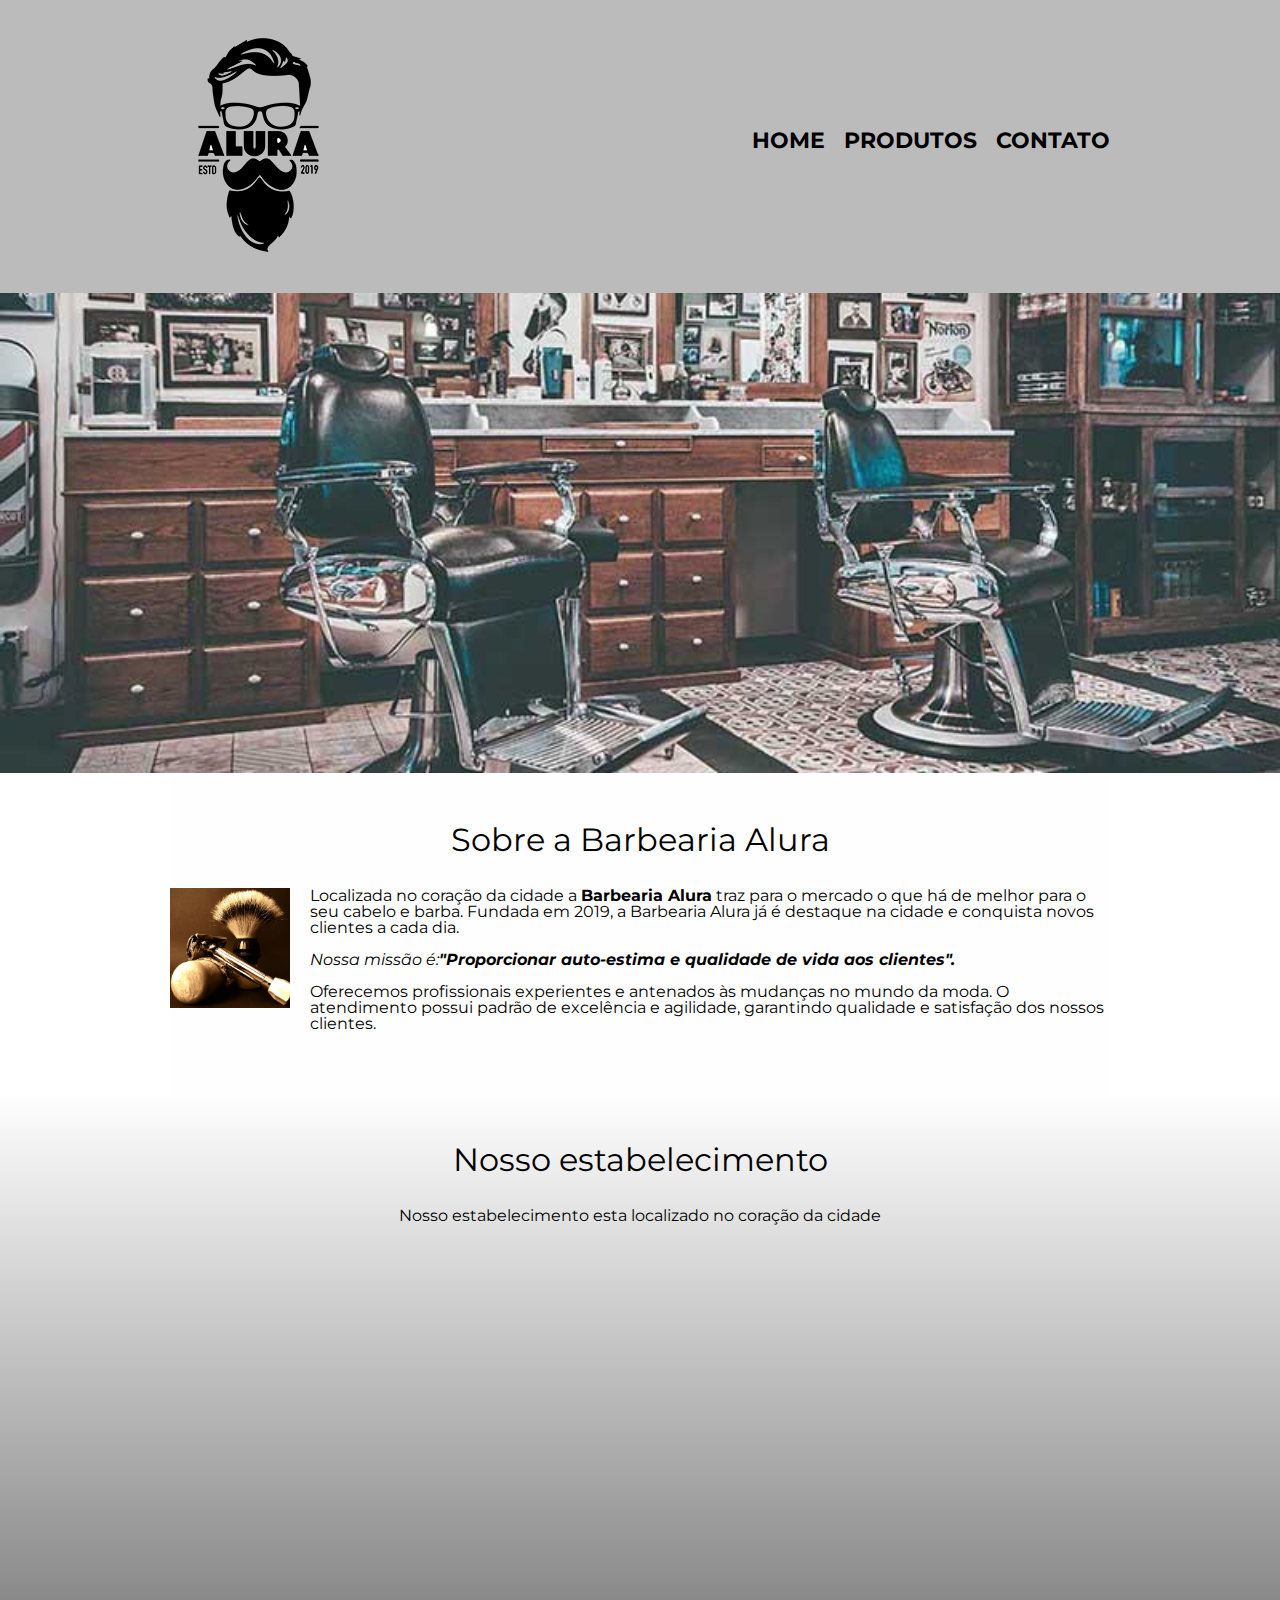
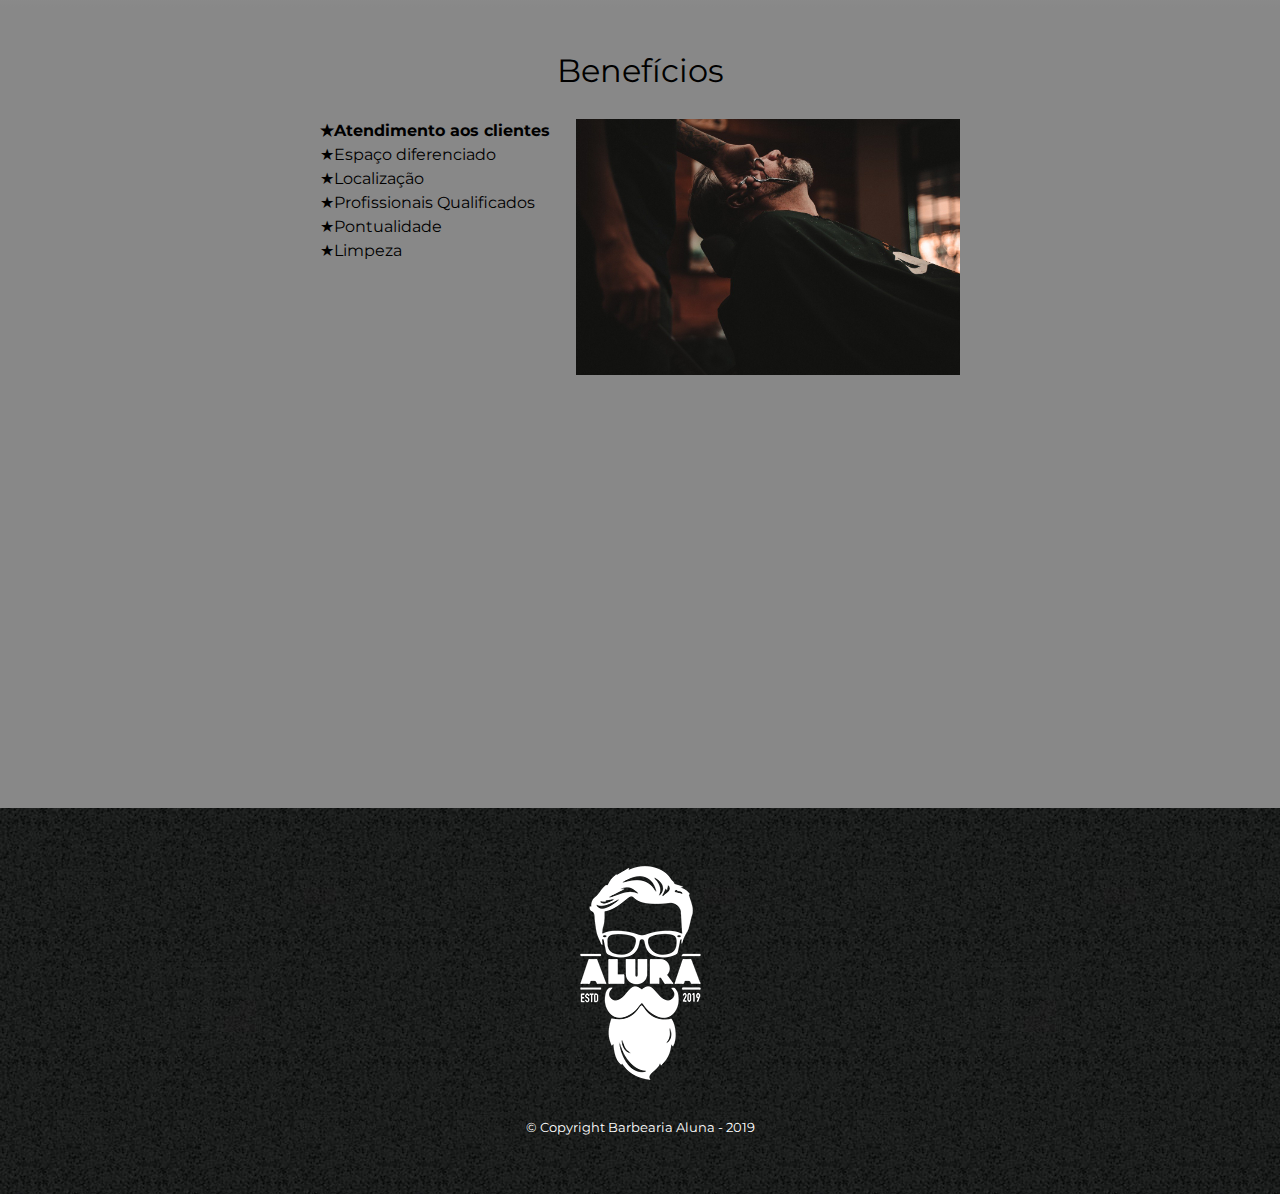
<file: index.htm>
<!DOCTYPE html>
<html lang="pt-br">
    <head>
        <meta charset="UTF-8">
        <meta http-equiv="X-UA-Compatible" content="IE=edge">
        <meta name="viewport" content="width=device-width, initial-scale=1.0">
        <link rel="stylesheet" href="reset.css">
        <link rel="stylesheet" href="style.css">
        <link href="https://fonts.googleapis.com/css?family=Montserrat&display=swap" rel="stylesheet">
        <title>Barbearia Alura</title>
    </head>
    
    <body>
        <header>
            <div class="caixa">
                <h1><img src="logo.png"></h1>
                <nav>
                    <ul>
                        <li><a href="index.htm">Home</a></li>
                        <li><a href="produtos.html">Produtos</a></li>
                        <li><a href="contatos.html">Contato</a></li>
                    </ul>
                </nav>
            </div>
        </header>
        <img class="banner" src="banner.jpg" >
        <main>
            <section class="principal">            
                <h2 class="titulo-principal">Sobre a Barbearia Alura</h2>
                <img class="utensilios" src="utensilios.jpg" alt="Utencilios de um barbeiro" >
                <p>Localizada no coração da cidade a <strong>Barbearia Alura</strong> traz para o mercado o que há de melhor para o seu cabelo e barba.
                    Fundada em 2019, a Barbearia Alura já é destaque na cidade e conquista novos clientes a cada dia.</p>
                <p id="missao"><em>Nossa missão é:<strong>"Proporcionar auto-estima e qualidade de vida aos clientes".</strong></em></p>     
                <p>Oferecemos profissionais experientes e antenados às mudanças no mundo da moda. O atendimento possui padrão de excelência e
                    agilidade, garantindo qualidade e satisfação dos nossos clientes.</p>
            </section> 
            <section class="mapa">
                <h3 class="titulo-principal">Nosso estabelecimento</h3>
                <p>Nosso estabelecimento esta localizado no coração da cidade</p>
                <div class="mapa-conteudo">
                    <iframe src="https://www.google.com/maps/embed?pb=!1m18!1m12!1m3!1d3656.448598130907!2d-46.634653385542414!3d-23.588239368469353!2m3!1f0!2f0!3f0!3m2!1i1024!2i768!4f13.1!3m3!1m2!1s0x94ce5a2b2ed7f3a1%3A0xab35da2f5ca62674!2sCaelum%20-%20Escola%20de%20Tecnologia!5e0!3m2!1spt-BR!2sbr!4v1580916426151!5m2!1spt-BR!2sbr" 
                    width="100%" height="300" frameborder="0" style="border:0;" allowfullscreen=""></iframe>
                 </div>
            </section>
            <section class="beneficios">   
                <h3 class="titulo-principal">Benefícios</h3> 
                <div class="conteudo-beneficios">
                    <ul class="lista-beneficios">
                        <li class="itens">Atendimento aos clientes</li>
                        <li class="itens">Espaço diferenciado</li> 
                        <li class="itens">Localização</li>
                        <li class="itens">Profissionais Qualificados</li>
                        <li class="itens">Pontualidade</li>
                        <li class="itens">Limpeza</li>
                    </ul><img src="beneficios.jpg" class="imagem-beneficios">
                </div>
                <div class="video">
                    <iframe width="100%" height="315" src="https://www.youtube.com/embed/wcVVXUV0YUY" 
                    frameborder="0" allow="accelerometer; autoplay; encrypted-media; gyroscope; picture-in-picture" 
                     allowfullscreen></iframe>
                </div>
            </section> 
        </main>
        <footer>
            <img src="logo-branco.png">
            <p class="Copyright">&copy; Copyright Barbearia Aluna - 2019</p>
        </footer>       
    </body>
</html>
</file>
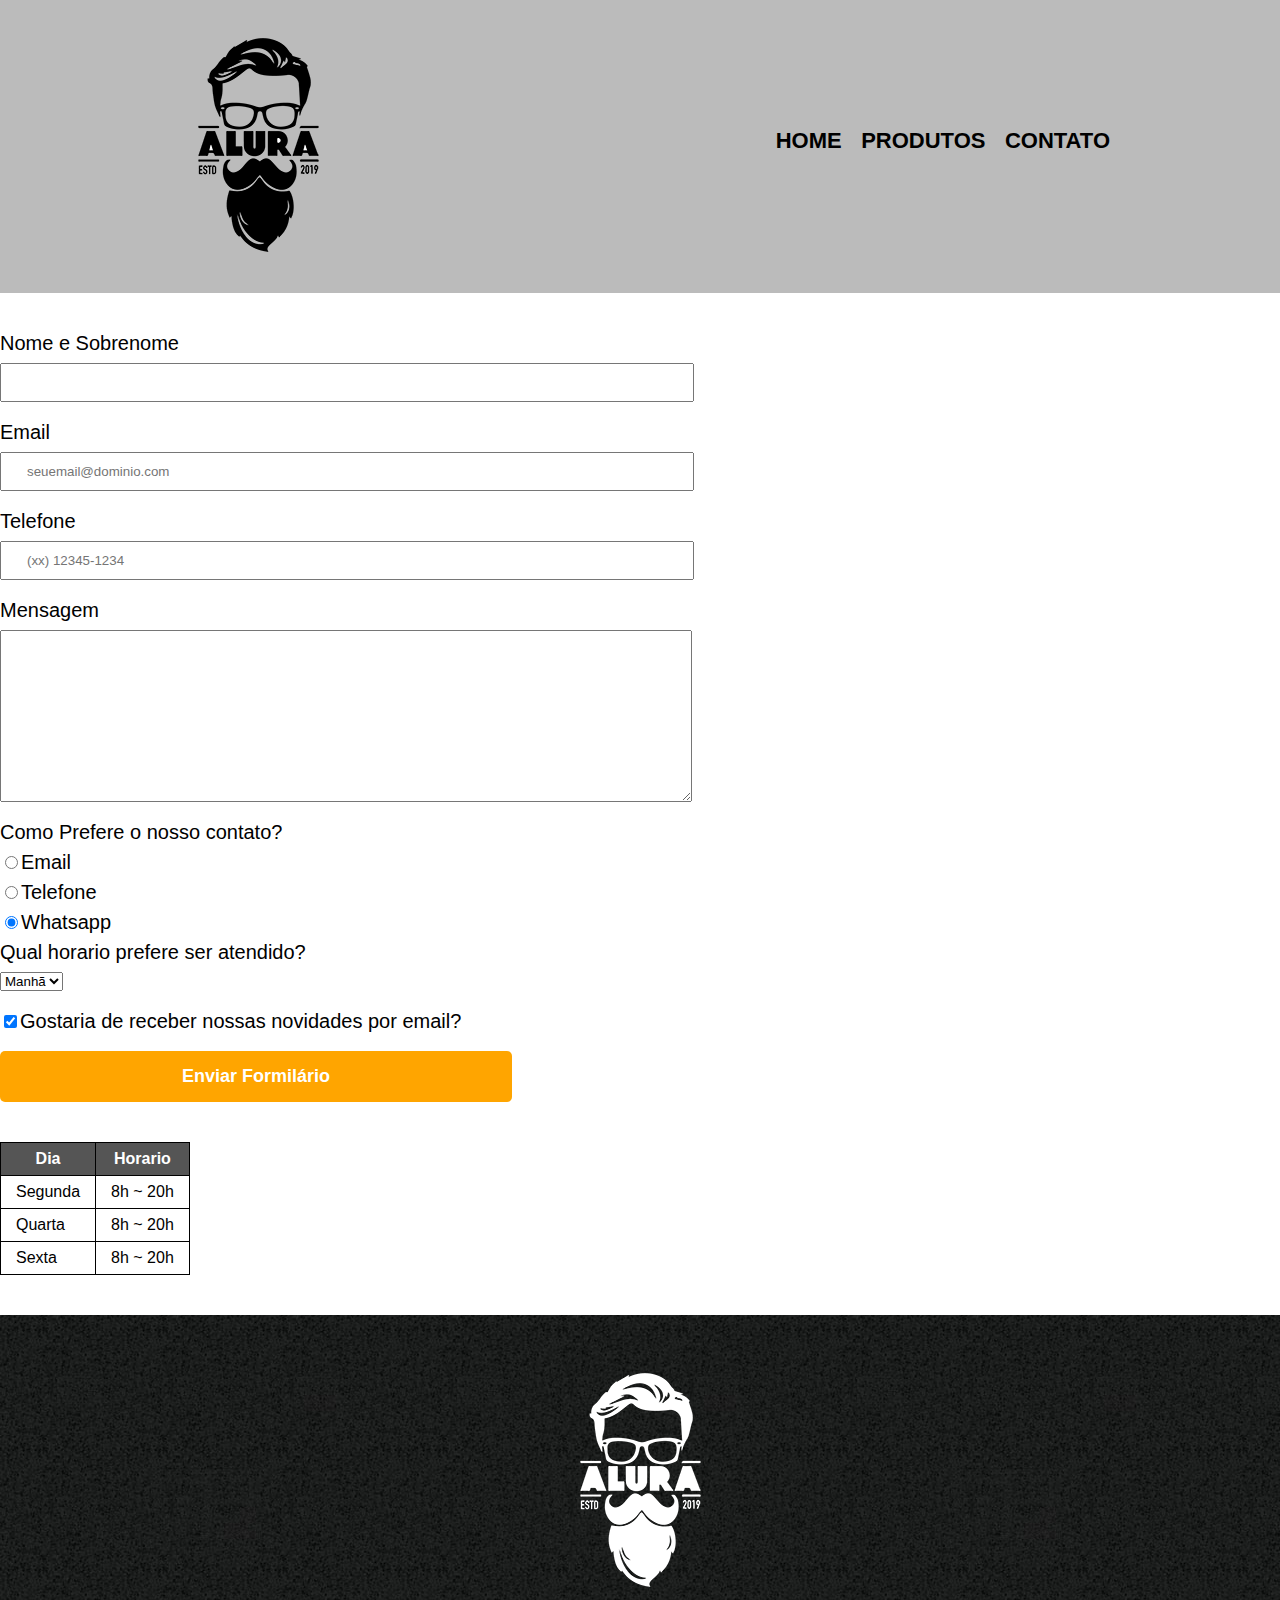
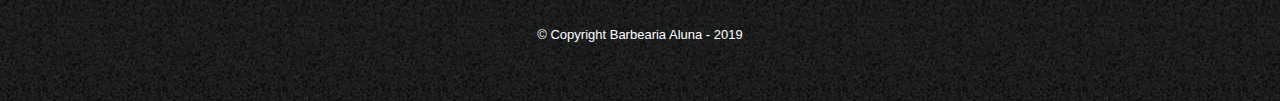
<file: contatos.html>
<!DOCTYPE html>
<html lang="pt-br">
    <head>
        <meta charset="UTF-8">
        <meta http-equiv="X-UA-Compatible" content="IE=edge">
        <meta name="viewport" content="width=device-width, initial-scale=1.0">
        <link rel="stylesheet" href="reset.css">
        <link rel="stylesheet" href="style.css">
        <title>Contato</title>
    </head>
    <body>
        <header> 
            <div class="caixa">
                <h1><img src="logo.png" alt="logo da barbearia alura"></h1>
                <nav>
                    <ul>
                        <li><a href="index.htm">Home</a></li>
                        <li><a href="produtos.html">Produtos</a></li>
                        <li><a href="contatos.html">Contato</a></li>
                    </ul>
                </nav>
            </div>
        </header>

        <main>
            <form>
                <label for="nomeseobrenome">Nome e Sobrenome</label>
                <input type="texto" id="nomeseobrenome" class="input-pradao" required>

                <label for="email">Email</label>
                <input type="email" id="email" class="input-pradao" required placeholder="seuemail@dominio.com">

                <label for="telefone">Telefone</label>
                <input type="tel" id="telefone" class="input-pradao"required placeholder="(xx) 12345-1234">

                <label for="mensagem">Mensagem</label>
                <textarea cols="70" rows="10" id="mensagem" class="input-pradao" required></textarea>

                <fieldset>
                    <legend>Como Prefere o nosso contato?</legend>

                    <label for="radio-email"><input type="radio" name="contato" value="email" id="radio-email">Email</label>                    

                    <label for="radio-telefone"><input type="radio" name="contato" value="telefone" id="radio-telefone">Telefone</label>
                    
                    <label for="radio-whatsapp"><input type="radio" name="contato" value="whatsapp" id="radio-whatsapp" checked>Whatsapp</label>
                </fieldset>  

                <fieldset>
                    <legend>Qual horario prefere ser atendido?</legend>
                    <select>
                        <option>Manhã</option>
                        <option>Tarde</option>
                        <option>Noite</option>
                    </select>
                </fieldset>

                <label class="checkbox"><input type="checkbox" checked>Gostaria de receber nossas novidades por email?</label>
                <input type="submit" value="Enviar Formilário" class="enviar" >

            </form>

            <table>
                <thead>
                    <tr>
                        <th>Dia</th>
                        <th>Horario</th>
                    </tr>
                 </thead>
                 <tbody>
                    <tr>
                        <td>Segunda</td>
                        <td>8h ~ 20h</td>
                    </tr>
                    <tr>
                        <td>Quarta</td>
                        <td>8h ~ 20h</td>
                    </tr>
                    <tr>
                        <td>Sexta</td>
                        <td>8h ~ 20h</td>
                    </tr>
                </tbody>
            </table>
        </main>
        <footer>
            <img src="logo-branco.png" alt="logo da barbearia alura">
            <p class="Copyright">&copy; Copyright Barbearia Aluna - 2019</p>
        </footer>
    </body>
</html>
</file>
<file: style.css>
body {
    font-family: 'Montserrat', sans-serif;
}

header {
    background: #bbbbbb;
    padding: 20px 0;
}

.caixa{
    position: relative;
    width: 940px;
    margin: 0 auto;
}
nav {
    position: absolute;
    top: 110px;
    right: 0;
}

nav li {
    display: inline;
    margin: 0 0 0 15px;
}

nav a {
    text-transform: uppercase;
    color: #000000;
    font-weight: bold;
    font-size: 22px;
    text-decoration: none;
}

nav a:hover {
    color: #c78c19;
    text-decoration: underline;
}

.produtos {
    width: 940px;
    margin: 0 auto;
    padding: 50px 0;
}

.produtos li {
    display: inline-block;
    text-align: center;
    width: 30%;
    vertical-align: top;
    margin: 0 1.5%;
    padding: 30px 20px;
    box-sizing: border-box;
    border: 2px solid #000000;
    border-radius: 10px;
}

.produtos li:hover {
    border-color: #c78c19;
}

.produtos li:active {
    border-color: #088c16;
}
.produtos li:hover h2 {
    font-size: 34px;
}

.produtos h2 {
    font-size: 30px;
    font-weight: bold;
}

.produto-descricao {
    font-size: 18px;
}


.produto-preco {
    font-size: 22px;
    font-weight: bold;
    margin-top: 10px;
}

footer {
    text-align: center;
    background: url("bg.jpg");
    padding: 40px 0;
}

.Copyright {
    color: #ffffff;
    font-size: 13px;
    margin: 20px 0;
    
}

/*
main {
    width: 940px;
    margin: 0  auto;
}
*/

form {
    margin: 40px 0;
 }

 form label, form legend {
    display: block;
    font-size: 20px;
    margin: 0 0 10px;
 }

 .input-pradao {
    display: block;
    margin: 0 0 20px;
    padding: 10px 25px;
    width: 50%;
 }

 .checkbox {
    margin: 20px 0;
 }

 .enviar {
    width: 40%;
    padding: 15px 0;
    background-color: orange;
    color: white;
    font-weight: bold;
    font-size: 18px;
    border: none;
    border-radius: 5px;
    transition: 1s all;
    cursor: pointer;
 }

 .enviar:hover {
    background-color: darkorange;
    transform: scale(1.2);
 }

 table{
    margin: 20px 0 40px 0;
 }

 thead{
    background-color: #555555;
    color: white;
    font-weight: bold;
 }

 td, th{
    border: 1px solid #000000;
    padding: 8px 15px;
 }
 
 /* css da pagina inicial*/

 .banner{
    width: 100%;
 }

 .titulo-principal {
    text-align: center;
    font-size: 2em;
    margin: 0 0 1em;
    clear: left;
 }

 .principal {
    padding: 3em 0;
    background: #FEFEFE;
    width: 940px;
    margin: 0 auto;
}

 .principal p{
    margin: 0 0 1em;
 }

 .principal strong{
    font-weight: bold;
 }

 .principal em{
    font-style: italic;
 }

 .utensilios{
    width: 120px;
    float: left;
    margin: 0 20px 20px 0;
 }

 .mapa{
    padding:3em 0;
    background: linear-gradient(#FEFEFE, #888888);
 }

 .mapa-conteudo{
    width: 940px;
    margin: 0  auto;
 }

 .mapa p{
    margin: 0 0 2em;
    text-align: center;
 }

 .beneficios{
    padding: 3em 0;
    background: #888888;
 }

 .conteudo-beneficios{
    width: 640px;
    margin: 0 auto;
 }

 .lista-beneficios{
    width: 40%;
    display: inline-block;
    vertical-align: top;
 }

 .itens{
    line-height: 1.5;
 }

 .itens:before {
    content: "★"
}

 .itens:nth-child(1){
    font-weight: bold;
 }

 .imagem-beneficios{
    width: 60%;
    opacity: 1;
    transition: 400ms;
 }
 .imagembeneficios:hover{
   opacity: 0.3;
 }

 .video {
    width: 560px;
    margin: 2em auto;
}

@media screen and (max-width: 480px) { 
   .caixa, .principal, .conteudo-beneficios, .mapa-conteudo, .video {
       width: auto;
   }
   h1 {
      text-align: center;
   }
   nav {
      position:static;
   }
   .lista-beneficios, imagem-beneficios {
      width: 100%
  }
}
</file>
